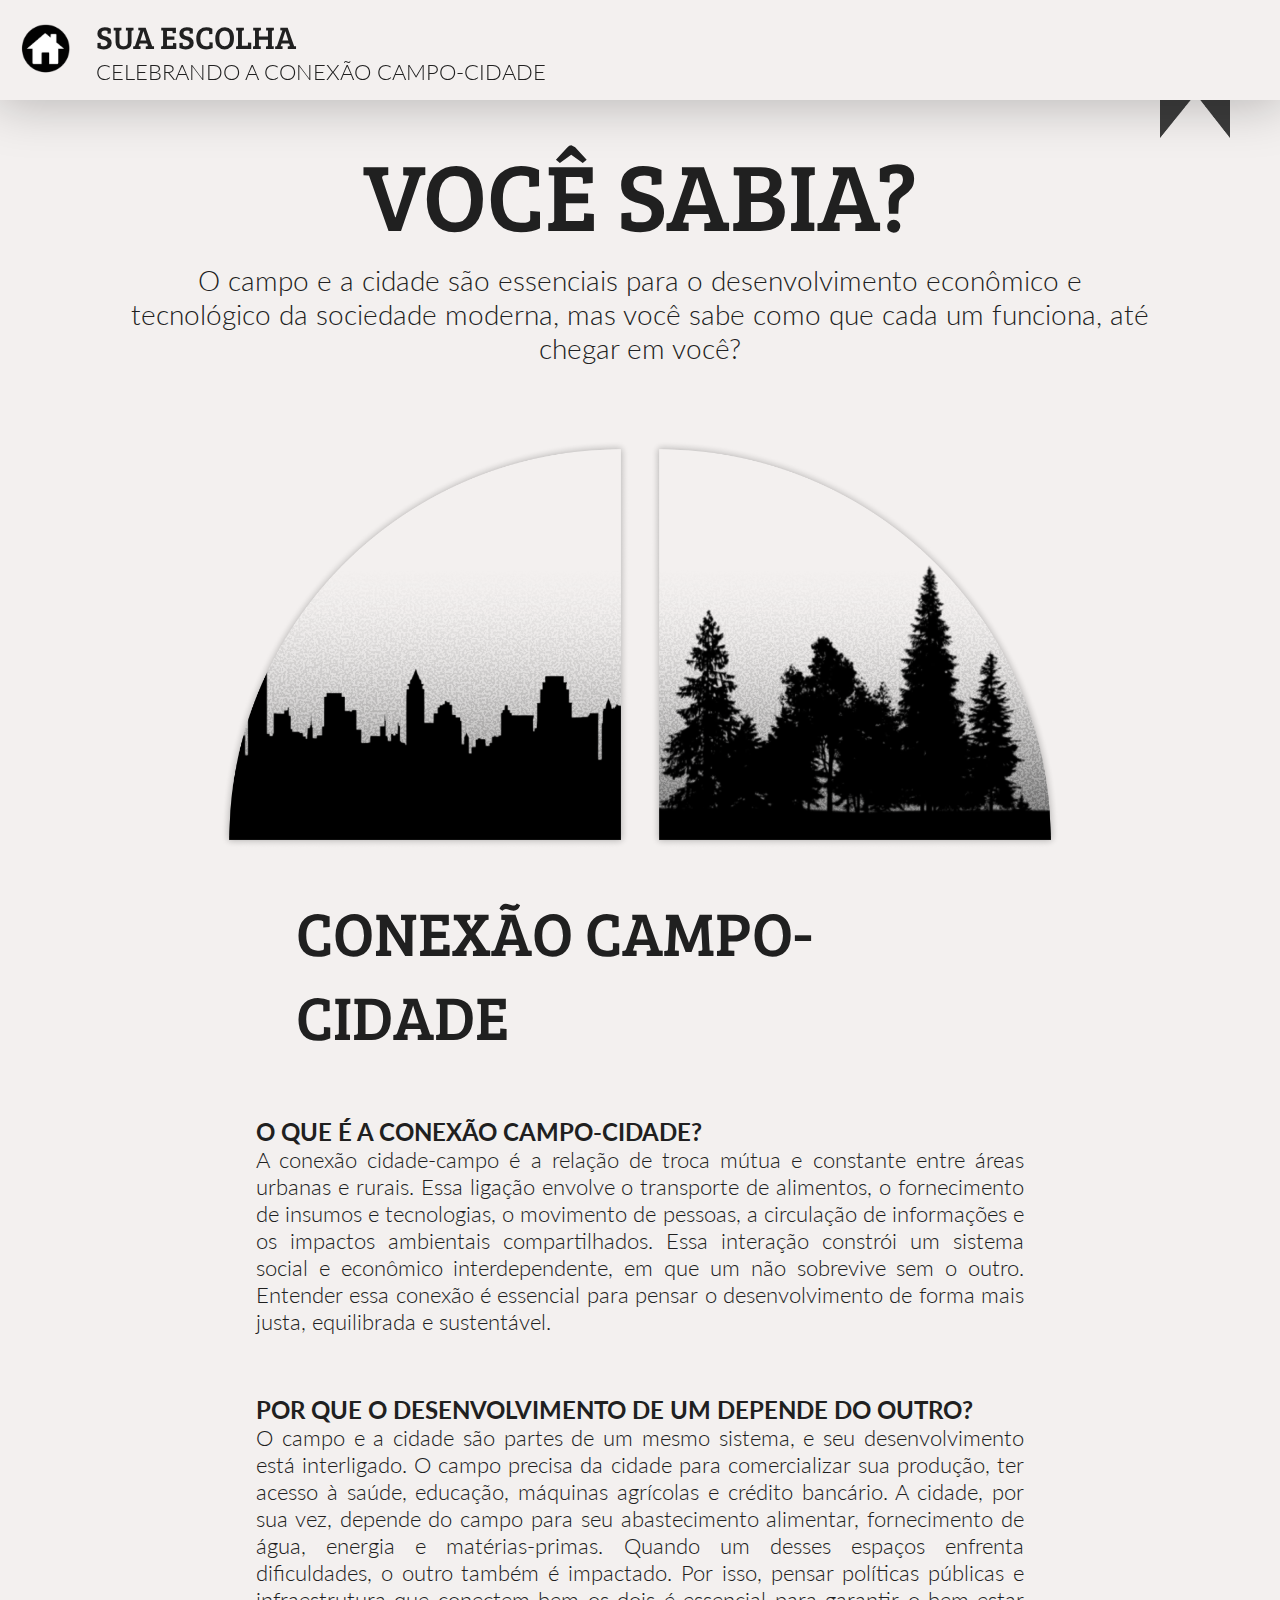
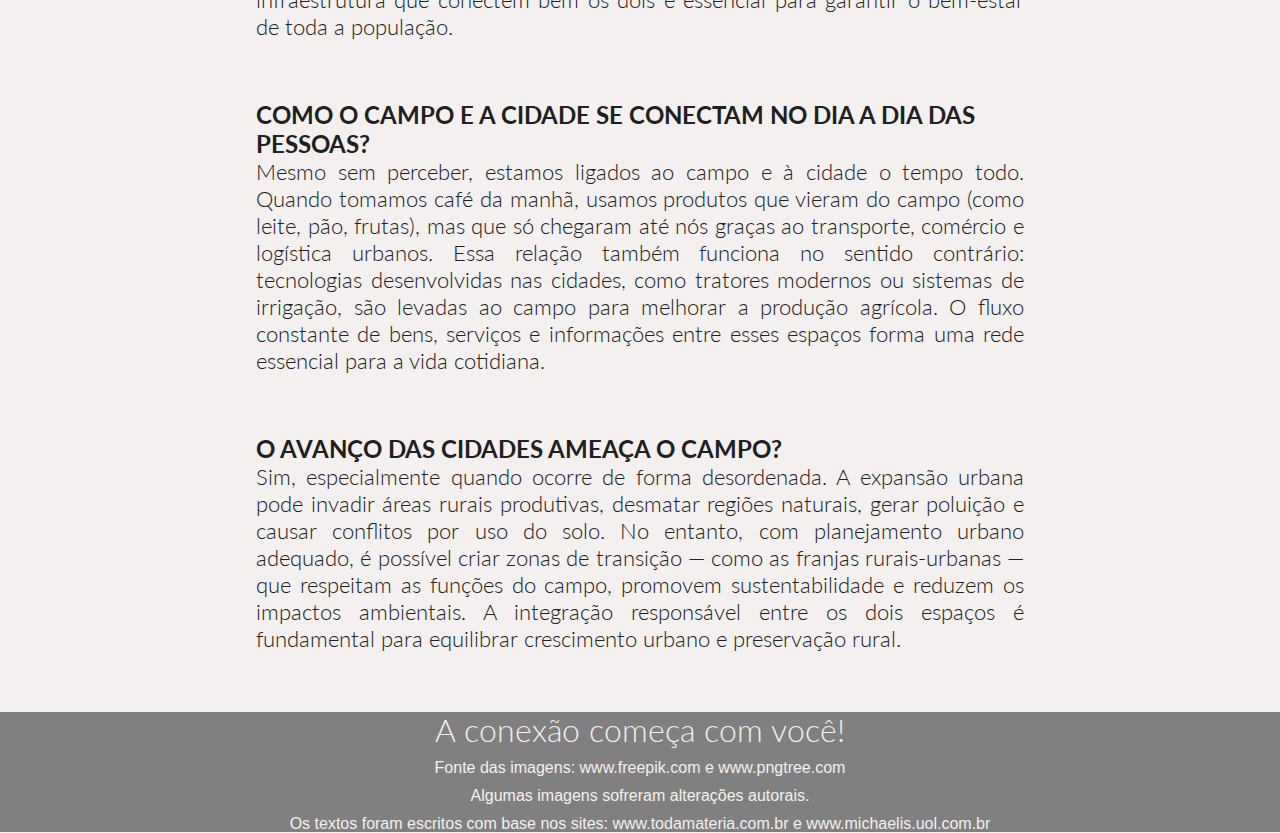
<file: index.html>
<!DOCTYPE html>
<html lang="en">
  <head>
    <meta charset="UTF-8" />
    <meta name="viewport" content="width=device-width, initial-scale=1.0" />
    <link rel="stylesheet" href="./css/index.css" />
    <link rel="stylesheet" href="./css/fonts.css" />
    <link rel="stylesheet" href="./css/a11y.css" />
    <style>
      @import url("https://fonts.googleapis.com/css2?family=Bree+Serif&display=swap");
      @import url("https://fonts.googleapis.com/css2?family=Bree+Serif&family=Lato:ital,wght@0,100;0,300;0,400;0,700;0,900;1,100;1,300;1,400;1,700;1,900&display=swap");
    </style>
    <title>CONEXÃO CAMPO-CIDADE</title>
  </head>
  <body>
    <input type="checkbox" id="theme-toggle" />
    <input type="radio" name="font" id="font-default" checked />
    <input type="radio" name="font" id="font-medium" />
    <input type="radio" name="font" id="font-large" />

    <div class="page-wrapper">
      <header>
        <div class="header-title">
          <a href="https://dylanick.github.io/agrinho-2025/">
            <img src="https://dylanick.github.io/agrinho-2025/img/house-icon.png" class="header-icon" alt="" />
          </a>
          <div class="header-text">
            <h3 class="bree-serif-regular">SUA ESCOLHA</h3>
            <p class="lato-light">CELEBRANDO A CONEXÃO CAMPO-CIDADE</p>
          </div>
        </div>

        <div class="accessibility">
          <div class="accessibility-itens-wrapper">
            <label class="toggle-theme" for="theme-toggle">🌙☀️</label>
            <div class="toggle-font">
              <label for="font-default">A</label>
              <label for="font-medium">A+</label>
              <label for="font-large">A++</label>
            </div>
            <div class="change-font" onclick="changeFontSize()"></div>
          </div>
          <img src="./img/bookmark.png" alt="" />
        </div>
      </header>

      <main>
        <div class="container">
          <div class="container-fluid">
            <section class="page-title">
              <h3 class="bree-serif-regular">VOCÊ SABIA?</h3>
              <p class="lato-light">
                O campo e a cidade são essenciais para o desenvolvimento
                econômico e tecnológico da sociedade moderna, mas você sabe como
                que cada um funciona, até chegar em você?
              </p>
            </section>

            <section class="main-buttons">
              <div class="img-hover">
                <a href="./html/city.html">
                  <img src="./img/homepage/city.png" alt="Cidade" />
                </a>
              </div>
              <div class="img-hover">
                <a href="./html/countryside.html">
                  <img src="./img/homepage/countryside.png" alt="Fazenda" />
                </a>
              </div>
            </section>

            <section class="main-content">
              <h3 class="bree-serif-regular">CONEXÃO CAMPO-CIDADE</h3>
              <div class="text-section">
                <h2 class="lato-bold">O QUE É A CONEXÃO CAMPO-CIDADE?</h2>
                <p class="lato-light">
                  A conexão cidade-campo é a relação de troca mútua e constante
                  entre áreas urbanas e rurais. Essa ligação envolve o
                  transporte de alimentos, o fornecimento de insumos e
                  tecnologias, o movimento de pessoas, a circulação de
                  informações e os impactos ambientais compartilhados. Essa
                  interação constrói um sistema social e econômico
                  interdependente, em que um não sobrevive sem o outro. Entender
                  essa conexão é essencial para pensar o desenvolvimento de
                  forma mais justa, equilibrada e sustentável.
                </p>
              </div>
              <div class="text-section">
                <h2 class="lato-bold">
                  POR QUE O DESENVOLVIMENTO DE UM DEPENDE DO OUTRO?
                </h2>
                <p class="lato-light">
                  O campo e a cidade são partes de um mesmo sistema, e seu
                  desenvolvimento está interligado. O campo precisa da cidade
                  para comercializar sua produção, ter acesso à saúde, educação,
                  máquinas agrícolas e crédito bancário. A cidade, por sua vez,
                  depende do campo para seu abastecimento alimentar,
                  fornecimento de água, energia e matérias-primas. Quando um
                  desses espaços enfrenta dificuldades, o outro também é
                  impactado. Por isso, pensar políticas públicas e
                  infraestrutura que conectem bem os dois é essencial para
                  garantir o bem-estar de toda a população.
                </p>
              </div>
              <div class="text-section">
                <h2 class="lato-bold">
                  COMO O CAMPO E A CIDADE SE CONECTAM NO DIA A DIA DAS PESSOAS?
                </h2>
                <p class="lato-light">
                  Mesmo sem perceber, estamos ligados ao campo e à cidade o
                  tempo todo. Quando tomamos café da manhã, usamos produtos que
                  vieram do campo (como leite, pão, frutas), mas que só chegaram
                  até nós graças ao transporte, comércio e logística urbanos.
                  Essa relação também funciona no sentido contrário: tecnologias
                  desenvolvidas nas cidades, como tratores modernos ou sistemas
                  de irrigação, são levadas ao campo para melhorar a produção
                  agrícola. O fluxo constante de bens, serviços e informações
                  entre esses espaços forma uma rede essencial para a vida
                  cotidiana.
                </p>
              </div>
              <div class="text-section">
                <h2 class="lato-bold">O AVANÇO DAS CIDADES AMEAÇA O CAMPO?</h2>
                <p class="lato-light">
                  Sim, especialmente quando ocorre de forma desordenada. A
                  expansão urbana pode invadir áreas rurais produtivas, desmatar
                  regiões naturais, gerar poluição e causar conflitos por uso do
                  solo. No entanto, com planejamento urbano adequado, é possível
                  criar zonas de transição — como as franjas rurais-urbanas —
                  que respeitam as funções do campo, promovem sustentabilidade e
                  reduzem os impactos ambientais. A integração responsável entre
                  os dois espaços é fundamental para equilibrar crescimento
                  urbano e preservação rural.
                </p>
              </div>
            </section>
          </div>
        </div>
      </main>

      <footer class="footer">
        <h1 class="lato-light">A conexão começa com você!</h1>
        <p>Fonte das imagens: www.freepik.com e www.pngtree.com</p>
        <p>Algumas imagens sofreram alterações autorais.</p>
        <p>Os textos foram escritos com base nos sites: www.todamateria.com.br e www.michaelis.uol.com.br</p>
      </footer>
    </div>
  </body>
</html>
</file>
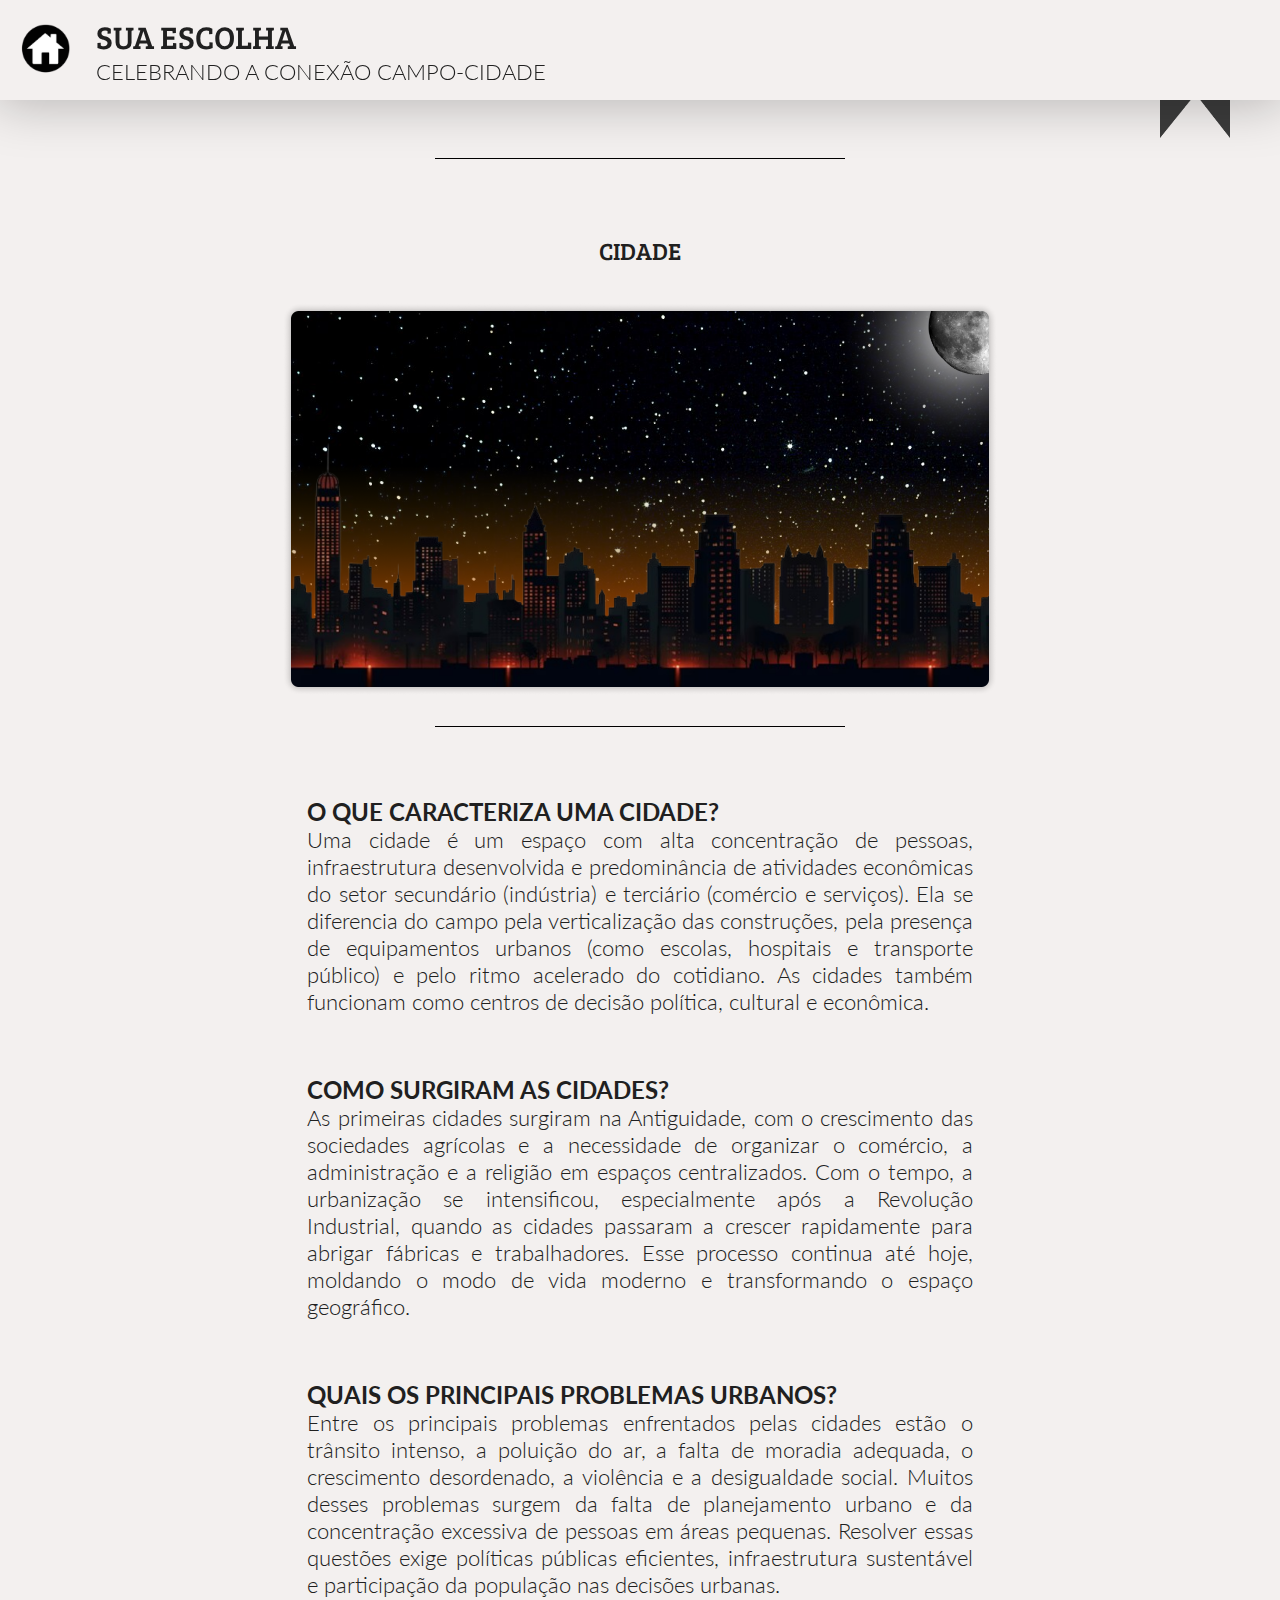
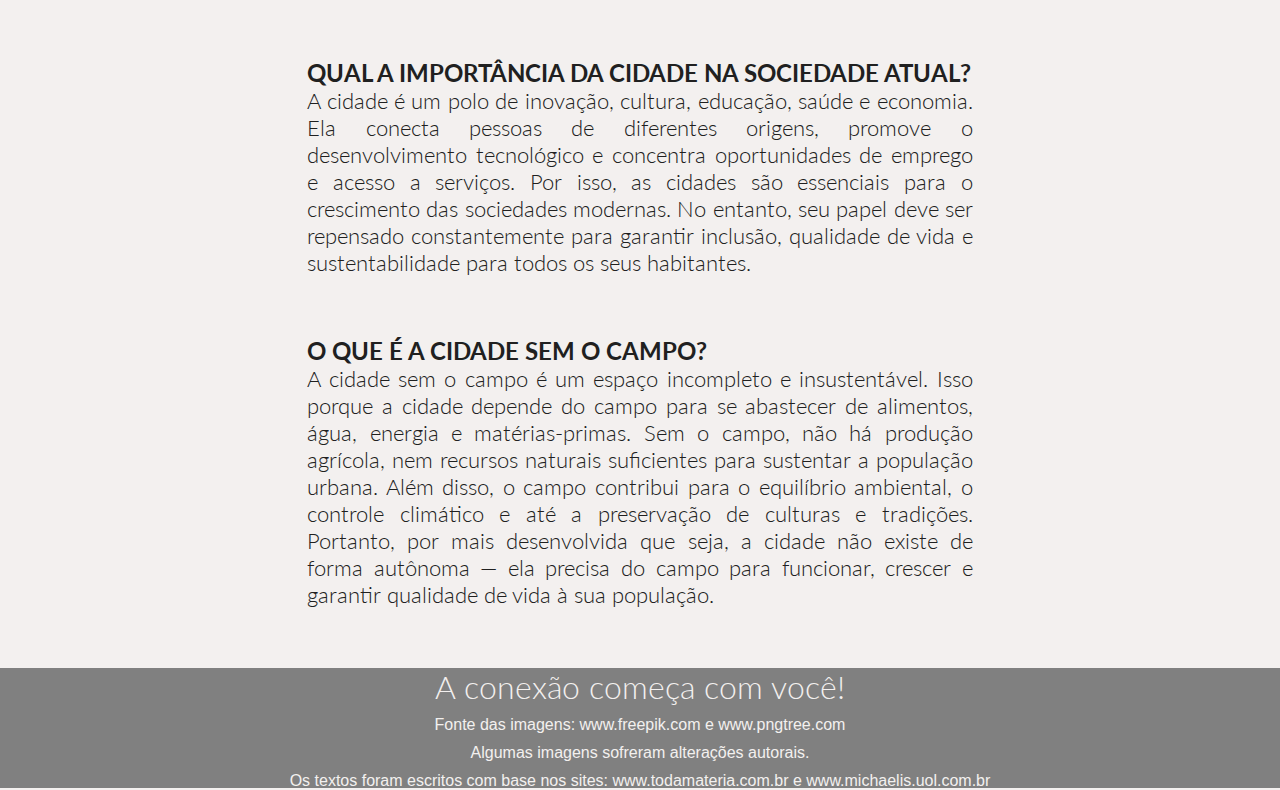
<file: html/city.html>
<!DOCTYPE html>
<html lang="en">
  <head>
    <meta charset="UTF-8" />
    <meta name="viewport" content="width=device-width, initial-scale=1.0" />
    <link rel="stylesheet" href="../css/index.css" />
    <link rel="stylesheet" href="../css/detail-page.css" />
    <link rel="stylesheet" href="../css/fonts.css" />
    <link rel="stylesheet" href="../css/a11y.css" />
    <style>
      @import url("https://fonts.googleapis.com/css2?family=Bree+Serif&display=swap");
      @import url("https://fonts.googleapis.com/css2?family=Bree+Serif&family=Lato:ital,wght@0,100;0,300;0,400;0,700;0,900;1,100;1,300;1,400;1,700;1,900&display=swap");
    </style>
    <title>Cidade</title>
  </head>
  <body>
    <input type="checkbox" id="theme-toggle" />
    <input type="radio" name="font" id="font-default" checked />
    <input type="radio" name="font" id="font-medium" />
    <input type="radio" name="font" id="font-large" />

    <div class="page-wrapper">
      <header>
        <div class="header-title">
          <a href="https://dylanick.github.io/agrinho-2025/">
            <img src="https://dylanick.github.io/agrinho-2025/img/house-icon.png" class="header-icon" alt="" />
          </a>
          <div class="header-text">
            <h3 class="bree-serif-regular">SUA ESCOLHA</h3>
            <p class="lato-light">CELEBRANDO A CONEXÃO CAMPO-CIDADE</p>
          </div>
        </div>

        <div class="accessibility">
          <div class="accessibility-itens-wrapper">
            <label class="toggle-theme" for="theme-toggle">🌙☀️</label>
            <div class="toggle-font">
              <label for="font-default">A</label>
              <label for="font-medium">A+</label>
              <label for="font-large">A++</label>
            </div>
            <div class="change-font" onclick="changeFontSize()"></div>
          </div>
          <img src="../img/bookmark.png" alt="" />
        </div>
      </header>

      <main>
        <div class="container">
          <div class="container-fluid">
            <section class="page-title">
              <div class="horizontal-line"></div>
              <h2 class="bree-serif-regular">CIDADE</h2>
              <img
                src="../img/city/city-full.png"
                class="main-image"
                alt="imagem de cidade."
              />
            </section>

            <div class="horizontal-line"></div>

            <section class="main-content">
              <div class="text-section">
                <h2 class="lato-bold">O QUE CARACTERIZA UMA CIDADE?</h2>
                <p class="lato-light">
                  Uma cidade é um espaço com alta concentração de pessoas,
                  infraestrutura desenvolvida e predominância de atividades
                  econômicas do setor secundário (indústria) e terciário
                  (comércio e serviços). Ela se diferencia do campo pela
                  verticalização das construções, pela presença de equipamentos
                  urbanos (como escolas, hospitais e transporte público) e pelo
                  ritmo acelerado do cotidiano. As cidades também funcionam como
                  centros de decisão política, cultural e econômica.
                </p>
              </div>
              <div class="text-section">
                <h2 class="lato-bold">COMO SURGIRAM AS CIDADES?</h2>
                <p class="lato-light">
                  As primeiras cidades surgiram na Antiguidade, com o
                  crescimento das sociedades agrícolas e a necessidade de
                  organizar o comércio, a administração e a religião em espaços
                  centralizados. Com o tempo, a urbanização se intensificou,
                  especialmente após a Revolução Industrial, quando as cidades
                  passaram a crescer rapidamente para abrigar fábricas e
                  trabalhadores. Esse processo continua até hoje, moldando o
                  modo de vida moderno e transformando o espaço geográfico.
                </p>
              </div>
              <div class="text-section">
                <h2 class="lato-bold">
                  QUAIS OS PRINCIPAIS PROBLEMAS URBANOS?
                </h2>
                <p class="lato-light">
                  Entre os principais problemas enfrentados pelas cidades estão
                  o trânsito intenso, a poluição do ar, a falta de moradia
                  adequada, o crescimento desordenado, a violência e a
                  desigualdade social. Muitos desses problemas surgem da falta
                  de planejamento urbano e da concentração excessiva de pessoas
                  em áreas pequenas. Resolver essas questões exige políticas
                  públicas eficientes, infraestrutura sustentável e participação
                  da população nas decisões urbanas.
                </p>
              </div>
              <div class="text-section">
                <h2 class="lato-bold">
                  QUAL A IMPORTÂNCIA DA CIDADE NA SOCIEDADE ATUAL?
                </h2>
                <p class="lato-light">
                  A cidade é um polo de inovação, cultura, educação, saúde e
                  economia. Ela conecta pessoas de diferentes origens, promove o
                  desenvolvimento tecnológico e concentra oportunidades de
                  emprego e acesso a serviços. Por isso, as cidades são
                  essenciais para o crescimento das sociedades modernas. No
                  entanto, seu papel deve ser repensado constantemente para
                  garantir inclusão, qualidade de vida e sustentabilidade para
                  todos os seus habitantes.
                </p>
              </div>
              <div class="text-section">
                <h2 class="lato-bold">O QUE É A CIDADE SEM O CAMPO?</h2>
                <p class="lato-light">
                  A cidade sem o campo é um espaço incompleto e insustentável.
                  Isso porque a cidade depende do campo para se abastecer de
                  alimentos, água, energia e matérias-primas. Sem o campo, não
                  há produção agrícola, nem recursos naturais suficientes para
                  sustentar a população urbana. Além disso, o campo contribui
                  para o equilíbrio ambiental, o controle climático e até a
                  preservação de culturas e tradições. Portanto, por mais
                  desenvolvida que seja, a cidade não existe de forma autônoma —
                  ela precisa do campo para funcionar, crescer e garantir
                  qualidade de vida à sua população.
                </p>
              </div>
            </section>
          </div>
        </div>
      </main>

      <footer class="footer">
        <h1 class="lato-light">A conexão começa com você!</h1>
        <p>Fonte das imagens: www.freepik.com e www.pngtree.com</p>
        <p>Algumas imagens sofreram alterações autorais.</p>
        <p>Os textos foram escritos com base nos sites: www.todamateria.com.br e www.michaelis.uol.com.br</p>
      </footer>
    </div>
  </body>
</html>
</file>
<file: css/index.css>
body {
  margin: 0px;
  padding: 0px;
  width: 100vw;
  height: 100vh;
  overflow-x: hidden;
  background-color: #f3f0ef;
}

header {
  display: flex;
  flex-direction: row;
  align-items: center;
  position: fixed;
  width: 100%;
  height: 100px;
  z-index: 10;
}

.header-title {
  display: flex;
  flex-direction: row;
  align-items: center;
  position: fixed;
  padding-left: 40px;
  background-color: #f3f0ef;
  box-shadow: 0px 0px 52px 4px rgba(0, 0, 0, 0.25);
  gap: 20px;
  width: 100%;
  height: 100px;
  z-index: 10;
}

header img {
  width: 60px;
  height: 60px;
}

header-text {
  display: flex;
  flex-direction: column;
  justify-content: center;
}

header h3 {
  font-size: 32px;
}

header p {
  margin: 0px;
  padding: 0px;
  font-size: 22px;
}

h1,
h2,
h3 {
  margin: 0px;
  padding: 0px;
}

.container {
  display: flex;
  flex-direction: column;
  align-items: center;
  width: 100%;
  height: 100%;
}

.container-fluid {
  display: flex;
  flex-direction: column;
  align-items: center;
  width: 80%;
  height: 100%;
  margin-top: 10%;
}

.page-title {
  display: flex;
  flex-direction: column;
  align-items: center;
  gap: 5px;
}

.page-title h3 {
  margin: 0px;
  padding: 0px;
  font-size: 96px;
}

.page-title p {
  margin: 0px;
  padding: 0px;
  font-size: 28px;
  text-align: center;
}

.main-buttons {
  display: flex;
  flex-direction: row;
  justify-content: center;
  margin-top: 75px;
  width: 100%;
  height: 10%;
}

.main-buttons img {
  width: 40%;
  height: 40%;
}

.main-content {
  display: flex;
  flex-direction: column;
  align-items: center;
  width: 75%;
}

.text-section p {
  font-size: 22px;
  text-align: justify;
  margin-bottom: 60px;
}

.main-content h3 {
  margin: 40px;
  margin-bottom: 60px;
  padding: 0px;
  font-size: 62px;
}

.footer {
  display: flex;
  flex-direction: row;
  justify-content: center;
  width: 100%;
  height: 10%;
  background-color: gray;
}

.main-image {
  width: 70%;
  height: 70%;
  margin-top: 30px;
}

.main-buttons {
  display: flex;
  gap: 20px;
}

.img-hover {
  position: relative;
  width: 40%;
  height: 40%;
  overflow: hidden;
}

.img-hover img {
  width: 100%;
  height: 100%;
  object-fit: cover;
  transition: opacity 0.4s ease;
  display: block;
}

.img-hover::before {
  content: "";
  position: absolute;
  top: 0;
  left: 0;
  width: 100%;
  height: 100%;
  background-size: cover;
  background-position: center;
  opacity: 0;
  transition: opacity 0.4s ease;
  pointer-events: none;
}

.img-hover:nth-child(1)::before {
  background-image: url("../img/homepage/city2.png");
}

.img-hover:nth-child(2)::before {
  background-image: url("../img/homepage/countryside2.png");
  width: 96%;
  height: 96%;
  margin-top: 10px;
  margin-left: 10px;
}

.img-hover:hover::before {
  opacity: 1;
}
.img-hover:hover img {
  opacity: 0;
  cursor: pointer;
}

.footer {
  display: flex;
  flex-direction: column;
  justify-content: center;
  align-items: center;
  gap: 10px;
  width: 100%;
  height: 120px;
  background-color: gray;
  color: #f3f0ef;
}
</file>
<file: css/fonts.css>
.bree-serif-regular {
  font-family: "Bree Serif", serif;
  font-weight: 400;
  font-style: normal;
}

.lato-thin {
  font-family: "Lato", sans-serif;
  font-weight: 100;
  font-style: normal;
}

.lato-light {
  font-family: "Lato", sans-serif;
  font-weight: 300;
  font-style: normal;
}

.lato-regular {
  font-family: "Lato", sans-serif;
  font-weight: 400;
  font-style: normal;
}

.lato-bold {
  font-family: "Lato", sans-serif;
  font-weight: 700;
  font-style: normal;
}

.lato-black {
  font-family: "Lato", sans-serif;
  font-weight: 900;
  font-style: normal;
}

.lato-thin-italic {
  font-family: "Lato", sans-serif;
  font-weight: 100;
  font-style: italic;
}

.lato-light-italic {
  font-family: "Lato", sans-serif;
  font-weight: 300;
  font-style: italic;
}

.lato-regular-italic {
  font-family: "Lato", sans-serif;
  font-weight: 400;
  font-style: italic;
}

.lato-bold-italic {
  font-family: "Lato", sans-serif;
  font-weight: 700;
  font-style: italic;
}

.lato-black-italic {
  font-family: "Lato", sans-serif;
  font-weight: 900;
  font-style: italic;
}
</file>
<file: css/a11y.css>
* {
  margin: 0;
  padding: 0;
  box-sizing: border-box;
}

:root {
  --bg-light: #f3f0ef;
  --text-light: #202020;
  --bg-dark: #202020;
  --text-dark: #f3f0ef;
}

body {
  font-family: sans-serif;
  background-color: var(--bg-light);
  color: var(--text-light);
  transition: background-color 0.3s, color 0.3s;
}

.header-title {
  padding: 1rem;
  background-color: var(--bg-light);
  transition: background-color 0.3s;
}

/* Esconde o checkbox de alternância */
#theme-toggle,
#font-default,
#font-medium,
#font-large {
  display: none;
}

/* Quando o toggle está ativado (modo escuro) */
#theme-toggle:checked ~ .page-wrapper {
  background-color: var(--bg-dark);
  color: var(--text-dark);
}

#theme-toggle:checked ~ .page-wrapper .header-title {
  background-color: #202020;
}

/* Alternador visual */
.theme-switcher {
  position: fixed;
  top: 1rem;
  right: 1rem;
  z-index: 1000;
}

#font-medium:checked ~ .page-wrapper h1,
#font-medium:checked ~ .page-wrapper p {
  font-size: 1.9em;
}

#font-large:checked ~ .page-wrapper h1,
#font-large:checked ~ .page-wrapper p {
  font-size: 2.1em;
}

.accessibility {
  position: relative;
  margin-right: 50px;
  margin-top: 0px;
  margin-left: auto;

  z-index: 0;
  transition: margin-top 0.2s ease-in-out;
}

.accessibility:hover {
  margin-top: 300px;
}

.accessibility img {
  height: 200px;
  width: 70px;
}

.accessibility-itens-wrapper {
  display: flex;
  flex-direction: column;
  align-items: center;
  gap: 10px;
  margin-top: -20px;
}

.toggle-theme {
  position: absolute;
  cursor: pointer;
  height: 60px;
  width: 35px;
  font-size: 22px;
  margin-top: 10px;
}

.toggle-font {
  display: flex;
  flex-direction: column;
  justify-content: center;
  align-items: center;
  gap: 5px;
  position: absolute;
  height: 50px;
  width: 50px;
  margin-top: 90px;
}

.toggle-font label {
  cursor: pointer;
  color: #f3f0ef;
}
</file>
<file: css/detail-page.css>
.main-content {
  display: flex;
  flex-direction: column;
  align-items: center;
  width: 65%;
}

.page-title img {
  transition: all 0.2s ease-in-out;
}

.page-title img:hover {
  scale: 1.05;
}

.horizontal-line {
  margin-top: 30px;
  margin-bottom: 70px;
  width: 40%;
  height: 1px;
  background-color: black;
}
</file>
